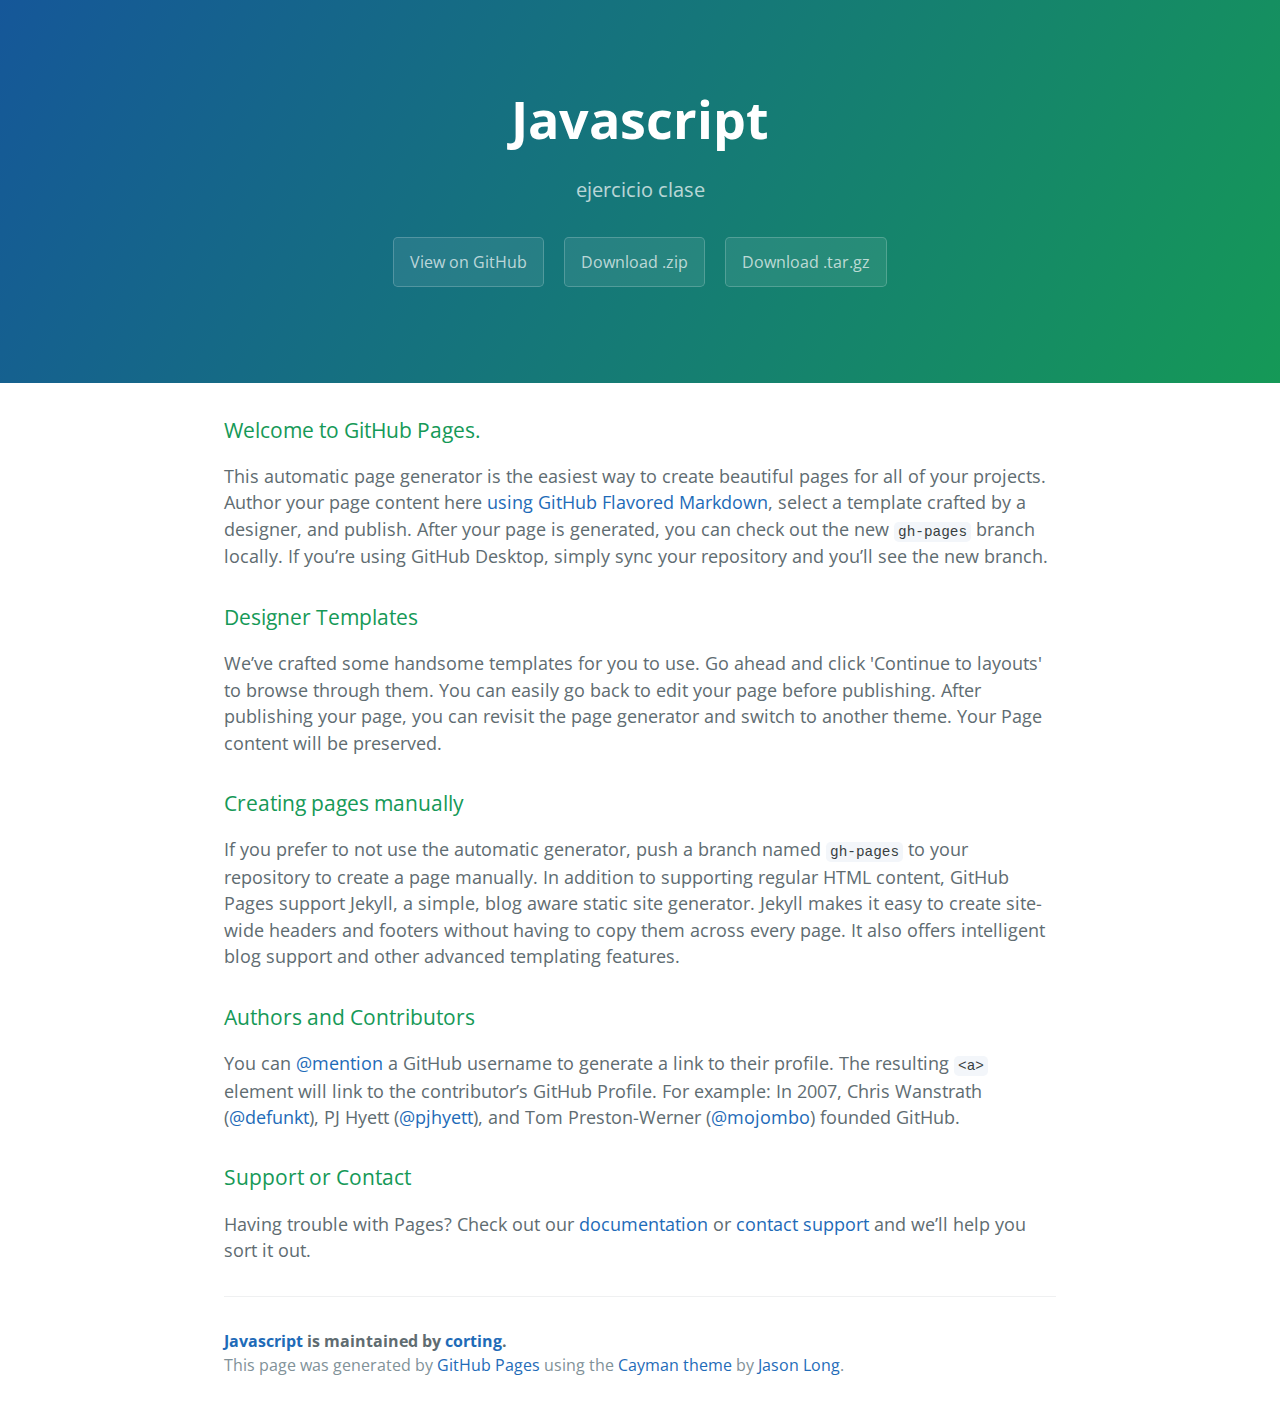
<file: index.html>
<!DOCTYPE html>
<html lang="en-us">
  <head>
    <meta charset="UTF-8">
    <title>Javascript by corting</title>
    <meta name="viewport" content="width=device-width, initial-scale=1">
    <link rel="stylesheet" type="text/css" href="stylesheets/normalize.css" media="screen">
    <link href='https://fonts.googleapis.com/css?family=Open+Sans:400,700' rel='stylesheet' type='text/css'>
    <link rel="stylesheet" type="text/css" href="stylesheets/stylesheet.css" media="screen">
    <link rel="stylesheet" type="text/css" href="stylesheets/github-light.css" media="screen">
  </head>
  <body>
    <section class="page-header">
      <h1 class="project-name">Javascript</h1>
      <h2 class="project-tagline">ejercicio clase</h2>
      <a href="https://github.com/corting/JavaScript" class="btn">View on GitHub</a>
      <a href="https://github.com/corting/JavaScript/zipball/master" class="btn">Download .zip</a>
      <a href="https://github.com/corting/JavaScript/tarball/master" class="btn">Download .tar.gz</a>
    </section>

    <section class="main-content">
      <h3>
<a id="welcome-to-github-pages" class="anchor" href="#welcome-to-github-pages" aria-hidden="true"><span aria-hidden="true" class="octicon octicon-link"></span></a>Welcome to GitHub Pages.</h3>

<p>This automatic page generator is the easiest way to create beautiful pages for all of your projects. Author your page content here <a href="https://guides.github.com/features/mastering-markdown/">using GitHub Flavored Markdown</a>, select a template crafted by a designer, and publish. After your page is generated, you can check out the new <code>gh-pages</code> branch locally. If you’re using GitHub Desktop, simply sync your repository and you’ll see the new branch.</p>

<h3>
<a id="designer-templates" class="anchor" href="#designer-templates" aria-hidden="true"><span aria-hidden="true" class="octicon octicon-link"></span></a>Designer Templates</h3>

<p>We’ve crafted some handsome templates for you to use. Go ahead and click 'Continue to layouts' to browse through them. You can easily go back to edit your page before publishing. After publishing your page, you can revisit the page generator and switch to another theme. Your Page content will be preserved.</p>

<h3>
<a id="creating-pages-manually" class="anchor" href="#creating-pages-manually" aria-hidden="true"><span aria-hidden="true" class="octicon octicon-link"></span></a>Creating pages manually</h3>

<p>If you prefer to not use the automatic generator, push a branch named <code>gh-pages</code> to your repository to create a page manually. In addition to supporting regular HTML content, GitHub Pages support Jekyll, a simple, blog aware static site generator. Jekyll makes it easy to create site-wide headers and footers without having to copy them across every page. It also offers intelligent blog support and other advanced templating features.</p>

<h3>
<a id="authors-and-contributors" class="anchor" href="#authors-and-contributors" aria-hidden="true"><span aria-hidden="true" class="octicon octicon-link"></span></a>Authors and Contributors</h3>

<p>You can <a href="https://help.github.com/articles/basic-writing-and-formatting-syntax/#mentioning-users-and-teams" class="user-mention">@mention</a> a GitHub username to generate a link to their profile. The resulting <code>&lt;a&gt;</code> element will link to the contributor’s GitHub Profile. For example: In 2007, Chris Wanstrath (<a href="https://github.com/defunkt" class="user-mention">@defunkt</a>), PJ Hyett (<a href="https://github.com/pjhyett" class="user-mention">@pjhyett</a>), and Tom Preston-Werner (<a href="https://github.com/mojombo" class="user-mention">@mojombo</a>) founded GitHub.</p>

<h3>
<a id="support-or-contact" class="anchor" href="#support-or-contact" aria-hidden="true"><span aria-hidden="true" class="octicon octicon-link"></span></a>Support or Contact</h3>

<p>Having trouble with Pages? Check out our <a href="https://help.github.com/pages">documentation</a> or <a href="https://github.com/contact">contact support</a> and we’ll help you sort it out.</p>

      <footer class="site-footer">
        <span class="site-footer-owner"><a href="https://github.com/corting/JavaScript">Javascript</a> is maintained by <a href="https://github.com/corting">corting</a>.</span>

        <span class="site-footer-credits">This page was generated by <a href="https://pages.github.com">GitHub Pages</a> using the <a href="https://github.com/jasonlong/cayman-theme">Cayman theme</a> by <a href="https://twitter.com/jasonlong">Jason Long</a>.</span>
      </footer>

    </section>

  
  </body>
</html>
</file>
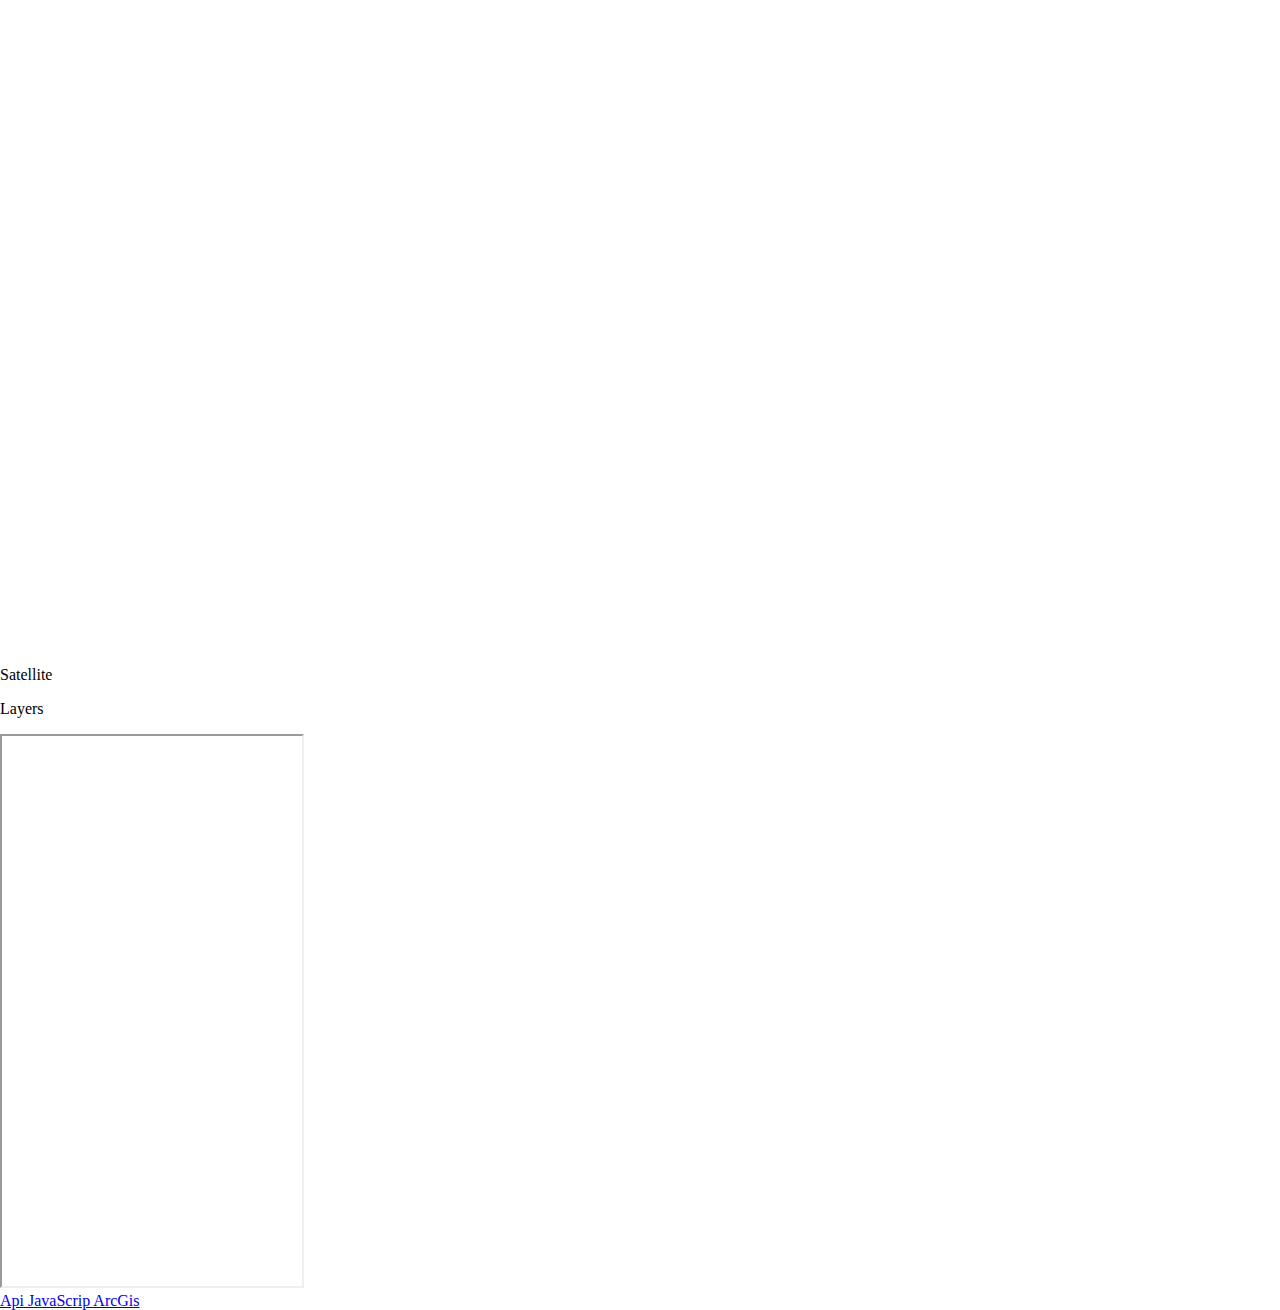
<file: cacheado.html>
<!DOCTYPE html>
<html>
  <head>
    <title>cacheado</title>
    <meta http-equiv="Content-Type" content="text/html; charset=utf-8">
    <meta name="viewport" content="initial-scale=1, maximum-scale=1, user-scalable=no">
    
    <link rel="stylesheet" href="https://js.arcgis.com/3.15/esri/css/esri.css">
    <script src="https://js.arcgis.com/3.15/"></script>
    <script type="text/javascript" src="js/cache.js"></script>
    <!-- use bootstrap-->
    <link rel="stylesheet" href="https://maxcdn.bootstrapcdn.com/bootstrap/3.3.6/css/bootstrap.min.css" integrity="sha384-1q8mTJOASx8j1Au+a5WDVnPi2lkFfwwEAa8hDDdjZlpLegxhjVME1fgjWPGmkzs7" crossorigin="anonymous">
    <script src="https://ajax.googleapis.com/ajax/libs/jquery/1.12.0/jquery.min.js"></script>
    <script src="http://maxcdn.bootstrapcdn.com/bootstrap/3.3.6/js/bootstrap.min.js"></script>
    <link rel="stylesheet" href="css/cache.css" >



  </head>

  <body>
  <main> 
    <div id="mapaCache" class="col-xs-9 col-sm-9 col-md-9 col-lg-9"> </div>
    <div id="btn" class="btn btn-default col-xs-3 col-sm-3 col-md-3 col-lg-3" role="button" > <p>Satellite</p></div>
    <div id="btn2" class="btn btn-default col-xs-3 col-sm-3 col-md-3 col-lg-3" role="button" > 
      <p>Layers</p>
    </div>
    <!--insert api like iframe-->
    <iframe src="https://developers.arcgis.com/javascript/"  class=" col-xs-3 col-sm-3 col-md-3 col-lg-3"></iframe>
    <div>
      <a href="https://developers.arcgis.com/javascript/" class=" col-xs-3 col-sm-3 col-md-3 col-lg-3">Api JavaScrip ArcGis</a>
    </div>
  </main> 

  </body>
  </html>
</file>
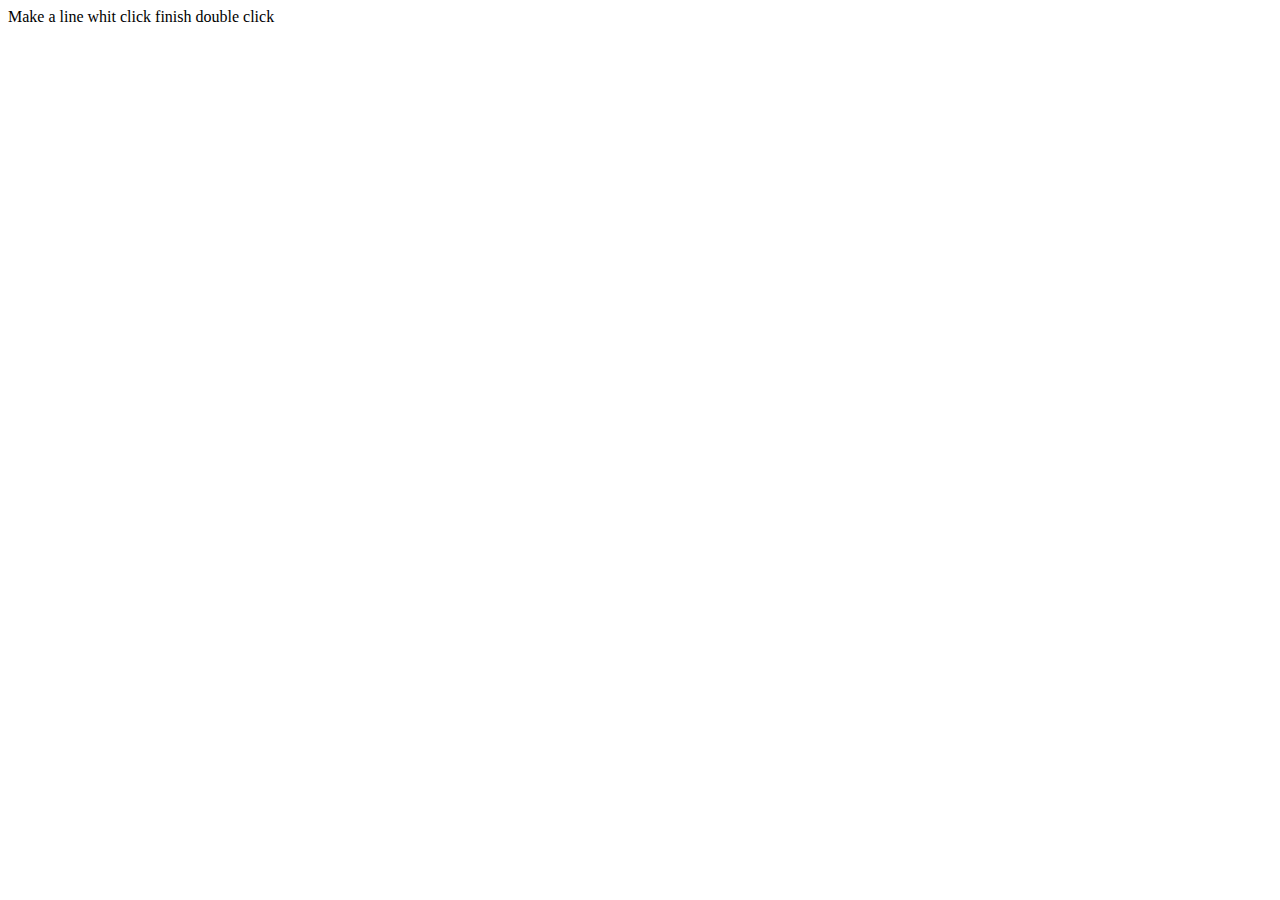
<file: CreateLine.html>
<!DOCTYPE html>
<html>

<head>
   <meta http-equiv="Content-Type" content="text/html; charset=utf-8">
   <meta name="viewport" content="initial-scale=1, maximum-scale=1,user-scalable=no" />
   <title>Make a line</title>
   <link rel="stylesheet" href="https://js.arcgis.com/3.16/dijit/themes/claro/claro.css">
   <link rel="stylesheet" href="https://js.arcgis.com/3.16/esri/css/esri.css">
   <script src="https://js.arcgis.com/3.16/"></script>
   <script type="text/javascript" src="js/CreateLine.js"></script>
   
<!-- bootstrap-->
    <link rel="stylesheet" href="https://maxcdn.bootstrapcdn.com/bootstrap/3.3.6/css/bootstrap.min.css" integrity="sha384-1q8mTJOASx8j1Au+a5WDVnPi2lkFfwwEAa8hDDdjZlpLegxhjVME1fgjWPGmkzs7" crossorigin="anonymous">
    <script src="https://ajax.googleapis.com/ajax/libs/jquery/1.12.0/jquery.min.js"></script>
    <script src="http://maxcdn.bootstrapcdn.com/bootstrap/3.3.6/js/bootstrap.min.js"></script>
   
</head>

<body class = "claro">
<!--search widget--> 
 Make a line whit click finish double click 
  <div class="container">
 
 
     <div id="map">
     <!--layer list widget--> 
      
           <div id="layerList"></div>
       </div>
     </div>
   
</body>

</html>
</file>
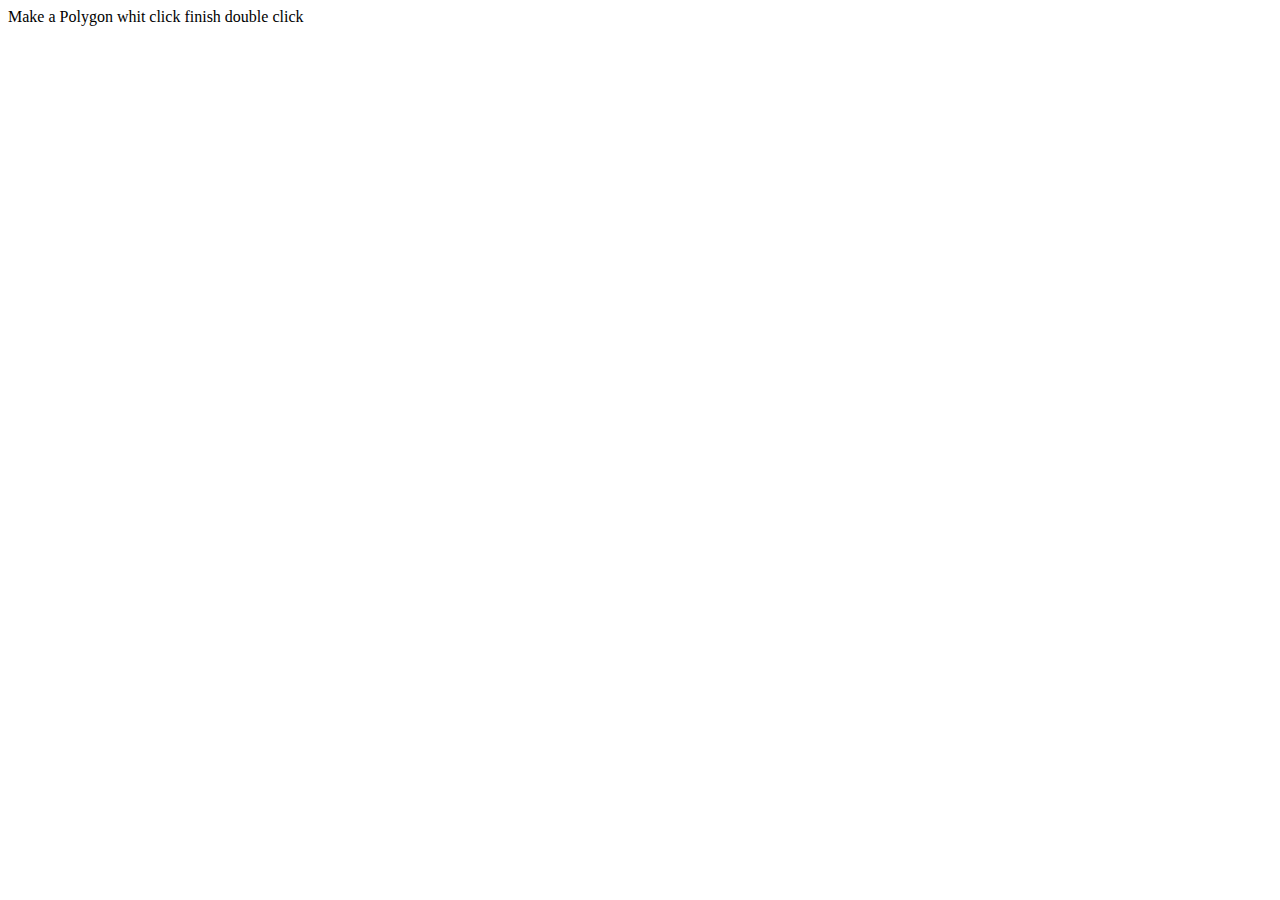
<file: CreatePolygon.html>
<!DOCTYPE html>
<html>

<head>
   <meta http-equiv="Content-Type" content="text/html; charset=utf-8">
   <meta name="viewport" content="initial-scale=1, maximum-scale=1,user-scalable=no" />
   <title>Make a line</title>
   <link rel="stylesheet" href="https://js.arcgis.com/3.16/dijit/themes/claro/claro.css">
   <link rel="stylesheet" href="https://js.arcgis.com/3.16/esri/css/esri.css">
   <script src="https://js.arcgis.com/3.16/"></script>
   <script type="text/javascript" src="js/CreatePolygon.js"></script>
   
<!-- bootstrap-->
    <link rel="stylesheet" href="https://maxcdn.bootstrapcdn.com/bootstrap/3.3.6/css/bootstrap.min.css" integrity="sha384-1q8mTJOASx8j1Au+a5WDVnPi2lkFfwwEAa8hDDdjZlpLegxhjVME1fgjWPGmkzs7" crossorigin="anonymous">
    <script src="https://ajax.googleapis.com/ajax/libs/jquery/1.12.0/jquery.min.js"></script>
    <script src="http://maxcdn.bootstrapcdn.com/bootstrap/3.3.6/js/bootstrap.min.js"></script>
   
</head>

<body class = "claro">
<!--search widget--> 
 Make a Polygon whit click finish double click 
  <div class="container">
 
 
     <div id="map">
     <!--layer list widget--> 
      
           <div id="layerList"></div>
       </div>
     </div>
   
</body>

</html>
</file>
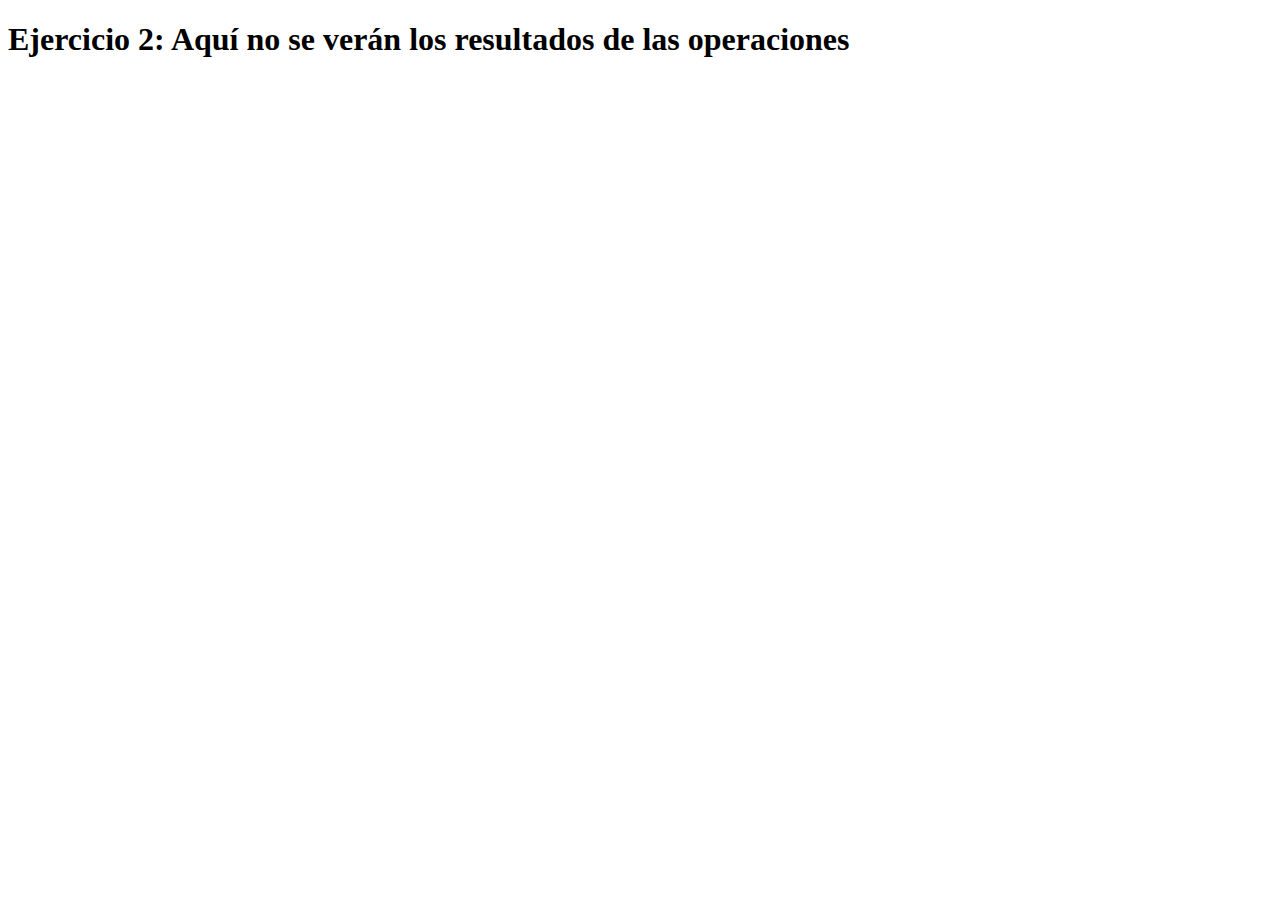
<file: html1.html>
<!DOCTYPE html>
<html lang="es">
<head>
  <meta charset="UTF-8">
  <title>Ejercicio 2</title>
  <script src="js/Ejercicio.js"></script>
</head>
 
<body>
  <h1>Ejercicio <strong>2</strong>: Aquí no se verán los resultados de las operaciones</h1>
</body>
</html>
</file>
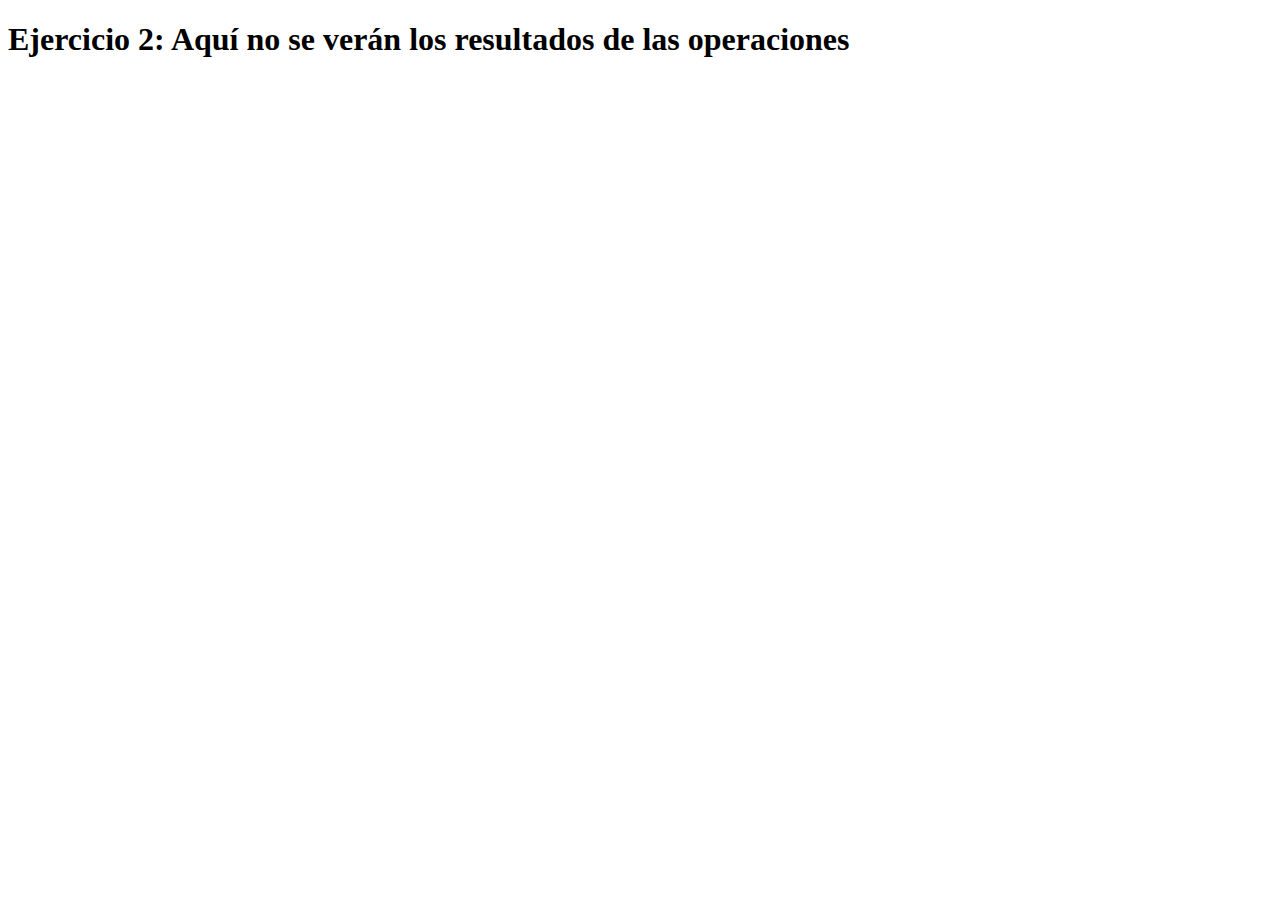
<file: html2.html>
<!DOCTYPE html>
<html lang="es">
<head>
  <meta charset="UTF-8">
  <title>Ejercicio 2</title>
  <script src="js/Ejercicio2.js"></script>
</head>
 
<body>
  <h1>Ejercicio <strong>2</strong>: Aquí no se verán los resultados de las operaciones</h1>
</body>
</html>
</file>
<file: stylesheets/stylesheet.css>
* {
  box-sizing: border-box; }

body {
  padding: 0;
  margin: 0;
  font-family: "Open Sans", "Helvetica Neue", Helvetica, Arial, sans-serif;
  font-size: 16px;
  line-height: 1.5;
  color: #606c71; }

a {
  color: #1e6bb8;
  text-decoration: none; }
  a:hover {
    text-decoration: underline; }

.btn {
  display: inline-block;
  margin-bottom: 1rem;
  color: rgba(255, 255, 255, 0.7);
  background-color: rgba(255, 255, 255, 0.08);
  border-color: rgba(255, 255, 255, 0.2);
  border-style: solid;
  border-width: 1px;
  border-radius: 0.3rem;
  transition: color 0.2s, background-color 0.2s, border-color 0.2s; }
  .btn + .btn {
    margin-left: 1rem; }

.btn:hover {
  color: rgba(255, 255, 255, 0.8);
  text-decoration: none;
  background-color: rgba(255, 255, 255, 0.2);
  border-color: rgba(255, 255, 255, 0.3); }

@media screen and (min-width: 64em) {
  .btn {
    padding: 0.75rem 1rem; } }

@media screen and (min-width: 42em) and (max-width: 64em) {
  .btn {
    padding: 0.6rem 0.9rem;
    font-size: 0.9rem; } }

@media screen and (max-width: 42em) {
  .btn {
    display: block;
    width: 100%;
    padding: 0.75rem;
    font-size: 0.9rem; }
    .btn + .btn {
      margin-top: 1rem;
      margin-left: 0; } }

.page-header {
  color: #fff;
  text-align: center;
  background-color: #159957;
  background-image: linear-gradient(120deg, #155799, #159957); }

@media screen and (min-width: 64em) {
  .page-header {
    padding: 5rem 6rem; } }

@media screen and (min-width: 42em) and (max-width: 64em) {
  .page-header {
    padding: 3rem 4rem; } }

@media screen and (max-width: 42em) {
  .page-header {
    padding: 2rem 1rem; } }

.project-name {
  margin-top: 0;
  margin-bottom: 0.1rem; }

@media screen and (min-width: 64em) {
  .project-name {
    font-size: 3.25rem; } }

@media screen and (min-width: 42em) and (max-width: 64em) {
  .project-name {
    font-size: 2.25rem; } }

@media screen and (max-width: 42em) {
  .project-name {
    font-size: 1.75rem; } }

.project-tagline {
  margin-bottom: 2rem;
  font-weight: normal;
  opacity: 0.7; }

@media screen and (min-width: 64em) {
  .project-tagline {
    font-size: 1.25rem; } }

@media screen and (min-width: 42em) and (max-width: 64em) {
  .project-tagline {
    font-size: 1.15rem; } }

@media screen and (max-width: 42em) {
  .project-tagline {
    font-size: 1rem; } }

.main-content :first-child {
  margin-top: 0; }
.main-content img {
  max-width: 100%; }
.main-content h1, .main-content h2, .main-content h3, .main-content h4, .main-content h5, .main-content h6 {
  margin-top: 2rem;
  margin-bottom: 1rem;
  font-weight: normal;
  color: #159957; }
.main-content p {
  margin-bottom: 1em; }
.main-content code {
  padding: 2px 4px;
  font-family: Consolas, "Liberation Mono", Menlo, Courier, monospace;
  font-size: 0.9rem;
  color: #383e41;
  background-color: #f3f6fa;
  border-radius: 0.3rem; }
.main-content pre {
  padding: 0.8rem;
  margin-top: 0;
  margin-bottom: 1rem;
  font: 1rem Consolas, "Liberation Mono", Menlo, Courier, monospace;
  color: #567482;
  word-wrap: normal;
  background-color: #f3f6fa;
  border: solid 1px #dce6f0;
  border-radius: 0.3rem; }
  .main-content pre > code {
    padding: 0;
    margin: 0;
    font-size: 0.9rem;
    color: #567482;
    word-break: normal;
    white-space: pre;
    background: transparent;
    border: 0; }
.main-content .highlight {
  margin-bottom: 1rem; }
  .main-content .highlight pre {
    margin-bottom: 0;
    word-break: normal; }
.main-content .highlight pre, .main-content pre {
  padding: 0.8rem;
  overflow: auto;
  font-size: 0.9rem;
  line-height: 1.45;
  border-radius: 0.3rem; }
.main-content pre code, .main-content pre tt {
  display: inline;
  max-width: initial;
  padding: 0;
  margin: 0;
  overflow: initial;
  line-height: inherit;
  word-wrap: normal;
  background-color: transparent;
  border: 0; }
  .main-content pre code:before, .main-content pre code:after, .main-content pre tt:before, .main-content pre tt:after {
    content: normal; }
.main-content ul, .main-content ol {
  margin-top: 0; }
.main-content blockquote {
  padding: 0 1rem;
  margin-left: 0;
  color: #819198;
  border-left: 0.3rem solid #dce6f0; }
  .main-content blockquote > :first-child {
    margin-top: 0; }
  .main-content blockquote > :last-child {
    margin-bottom: 0; }
.main-content table {
  display: block;
  width: 100%;
  overflow: auto;
  word-break: normal;
  word-break: keep-all; }
  .main-content table th {
    font-weight: bold; }
  .main-content table th, .main-content table td {
    padding: 0.5rem 1rem;
    border: 1px solid #e9ebec; }
.main-content dl {
  padding: 0; }
  .main-content dl dt {
    padding: 0;
    margin-top: 1rem;
    font-size: 1rem;
    font-weight: bold; }
  .main-content dl dd {
    padding: 0;
    margin-bottom: 1rem; }
.main-content hr {
  height: 2px;
  padding: 0;
  margin: 1rem 0;
  background-color: #eff0f1;
  border: 0; }

@media screen and (min-width: 64em) {
  .main-content {
    max-width: 64rem;
    padding: 2rem 6rem;
    margin: 0 auto;
    font-size: 1.1rem; } }

@media screen and (min-width: 42em) and (max-width: 64em) {
  .main-content {
    padding: 2rem 4rem;
    font-size: 1.1rem; } }

@media screen and (max-width: 42em) {
  .main-content {
    padding: 2rem 1rem;
    font-size: 1rem; } }

.site-footer {
  padding-top: 2rem;
  margin-top: 2rem;
  border-top: solid 1px #eff0f1; }

.site-footer-owner {
  display: block;
  font-weight: bold; }

.site-footer-credits {
  color: #819198; }

@media screen and (min-width: 64em) {
  .site-footer {
    font-size: 1rem; } }

@media screen and (min-width: 42em) and (max-width: 64em) {
  .site-footer {
    font-size: 1rem; } }

@media screen and (max-width: 42em) {
  .site-footer {
    font-size: 0.9rem; } }
</file>
<file: stylesheets/github-light.css>
/*
The MIT License (MIT)

Copyright (c) 2016 GitHub, Inc.

Permission is hereby granted, free of charge, to any person obtaining a copy
of this software and associated documentation files (the "Software"), to deal
in the Software without restriction, including without limitation the rights
to use, copy, modify, merge, publish, distribute, sublicense, and/or sell
copies of the Software, and to permit persons to whom the Software is
furnished to do so, subject to the following conditions:

The above copyright notice and this permission notice shall be included in all
copies or substantial portions of the Software.

THE SOFTWARE IS PROVIDED "AS IS", WITHOUT WARRANTY OF ANY KIND, EXPRESS OR
IMPLIED, INCLUDING BUT NOT LIMITED TO THE WARRANTIES OF MERCHANTABILITY,
FITNESS FOR A PARTICULAR PURPOSE AND NONINFRINGEMENT. IN NO EVENT SHALL THE
AUTHORS OR COPYRIGHT HOLDERS BE LIABLE FOR ANY CLAIM, DAMAGES OR OTHER
LIABILITY, WHETHER IN AN ACTION OF CONTRACT, TORT OR OTHERWISE, ARISING FROM,
OUT OF OR IN CONNECTION WITH THE SOFTWARE OR THE USE OR OTHER DEALINGS IN THE
SOFTWARE.

*/

.pl-c /* comment */ {
  color: #969896;
}

.pl-c1 /* constant, variable.other.constant, support, meta.property-name, support.constant, support.variable, meta.module-reference, markup.raw, meta.diff.header */,
.pl-s .pl-v /* string variable */ {
  color: #0086b3;
}

.pl-e /* entity */,
.pl-en /* entity.name */ {
  color: #795da3;
}

.pl-smi /* variable.parameter.function, storage.modifier.package, storage.modifier.import, storage.type.java, variable.other */,
.pl-s .pl-s1 /* string source */ {
  color: #333;
}

.pl-ent /* entity.name.tag */ {
  color: #63a35c;
}

.pl-k /* keyword, storage, storage.type */ {
  color: #a71d5d;
}

.pl-s /* string */,
.pl-pds /* punctuation.definition.string, string.regexp.character-class */,
.pl-s .pl-pse .pl-s1 /* string punctuation.section.embedded source */,
.pl-sr /* string.regexp */,
.pl-sr .pl-cce /* string.regexp constant.character.escape */,
.pl-sr .pl-sre /* string.regexp source.ruby.embedded */,
.pl-sr .pl-sra /* string.regexp string.regexp.arbitrary-repitition */ {
  color: #183691;
}

.pl-v /* variable */ {
  color: #ed6a43;
}

.pl-id /* invalid.deprecated */ {
  color: #b52a1d;
}

.pl-ii /* invalid.illegal */ {
  color: #f8f8f8;
  background-color: #b52a1d;
}

.pl-sr .pl-cce /* string.regexp constant.character.escape */ {
  font-weight: bold;
  color: #63a35c;
}

.pl-ml /* markup.list */ {
  color: #693a17;
}

.pl-mh /* markup.heading */,
.pl-mh .pl-en /* markup.heading entity.name */,
.pl-ms /* meta.separator */ {
  font-weight: bold;
  color: #1d3e81;
}

.pl-mq /* markup.quote */ {
  color: #008080;
}

.pl-mi /* markup.italic */ {
  font-style: italic;
  color: #333;
}

.pl-mb /* markup.bold */ {
  font-weight: bold;
  color: #333;
}

.pl-md /* markup.deleted, meta.diff.header.from-file */ {
  color: #bd2c00;
  background-color: #ffecec;
}

.pl-mi1 /* markup.inserted, meta.diff.header.to-file */ {
  color: #55a532;
  background-color: #eaffea;
}

.pl-mdr /* meta.diff.range */ {
  font-weight: bold;
  color: #795da3;
}

.pl-mo /* meta.output */ {
  color: #1d3e81;
}
</file>
<file: css/cache.css>
html, body { 
  width: 100%;
  height: 100%;   
  margin: 0; 
  padding: 0; 
  }

#mapaCache{
  height:650px;
  margin:0;"
  }

iframe{
  height: 550px; 
}
a{
left:100px;
}
</file>
